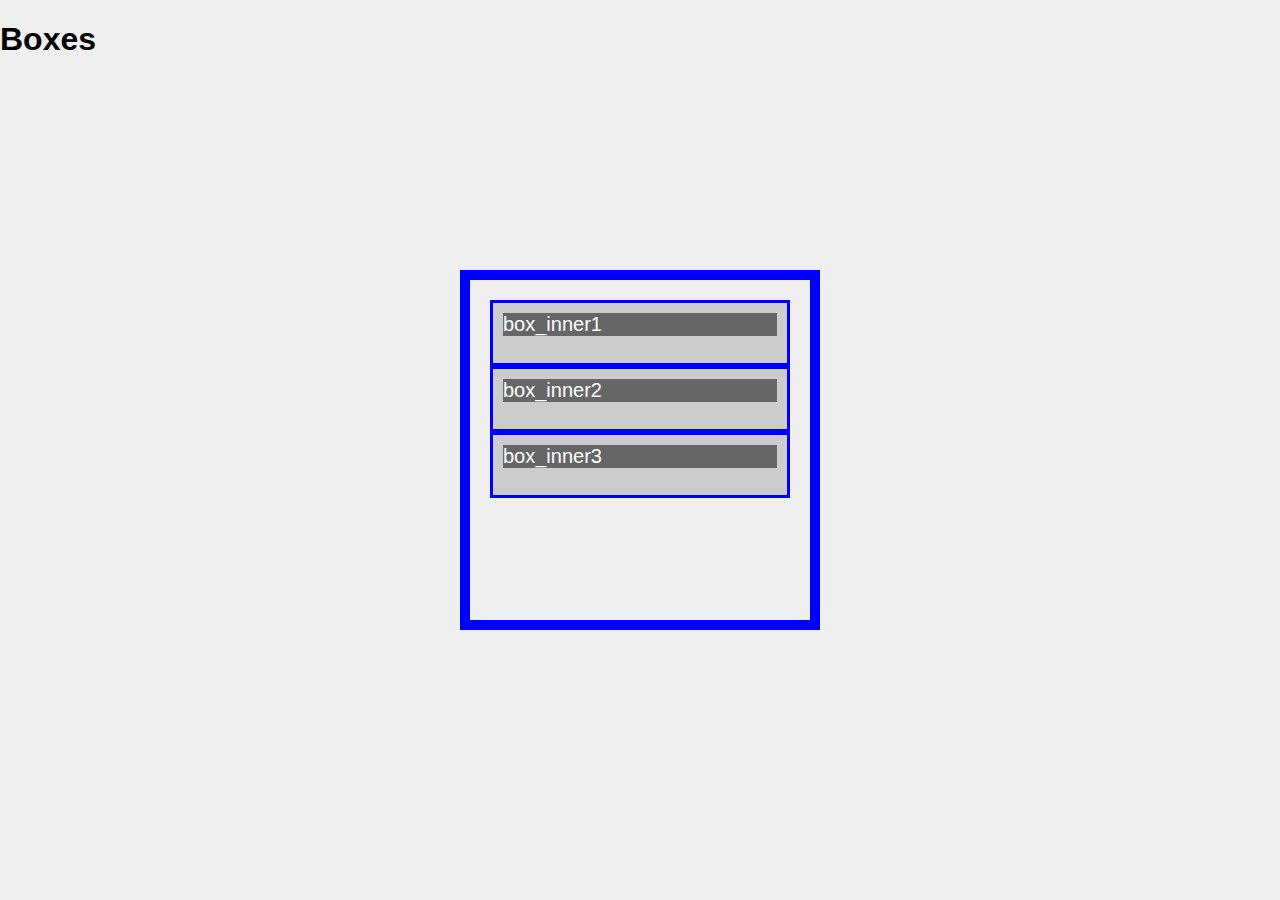
<file: boxes/index.html>
<!DOCTYPE html>
<html lang="ko">

<head>
    <meta charset="UTF-8">
    <meta name="viewport" content="width=device-width, initial-scale=1.0">
    <meta http-equiv="X-UA-Compatible" content="ie=edge">
    <title>Boxes</title>
    <link rel="stylesheet" href="css/index.css">
</head>

<body>

    <h1>Boxes</h1>
    <div class="box">
        <div class="box_inner">
            <div class="bi_title">box_inner1</div>
        </div>
        <div class="box_inner">
            <div class="bi_title">box_inner2</div>
        </div>
        <div class="box_inner">
            <div class="bi_title">box_inner3</div>
        </div>
    </div>
</body>

</html>
</file>
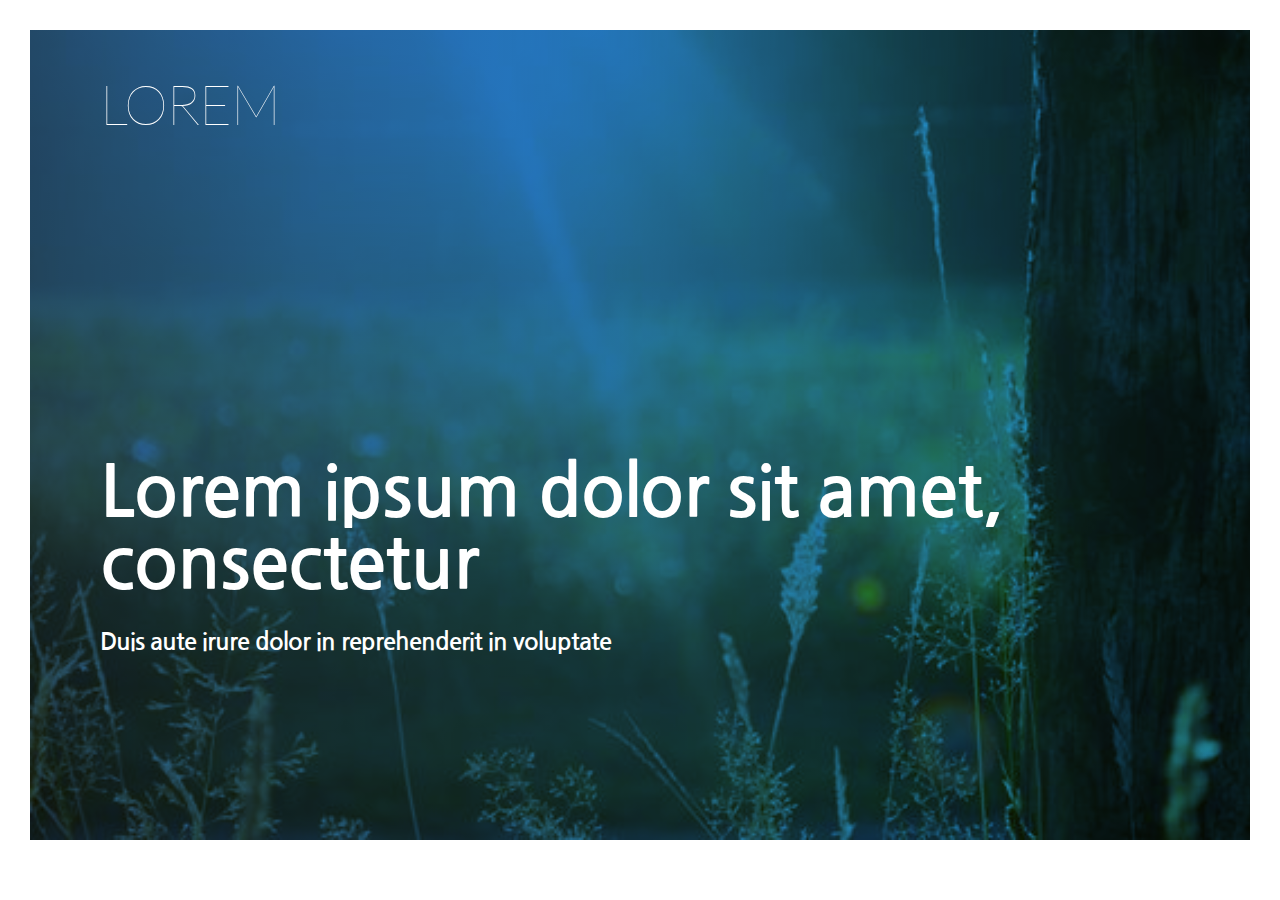
<file: lorem/index.html>
<!DOCTYPE html>
<html lang="ko">
<head>
    <meta charset="UTF-8">
    <meta name="viewport" content="width=device-width, initial-scale=1.0">
    <meta http-equiv="X-UA-Compatible" content="ie=edge">
    <title>Lorem</title>
    <link rel="stylesheet" href="css/index.css">
</head>
<body>
    <header>
        <div id="logo_text">Lorem</div>
        <div id="header_text">
            <div id="header_text_main">
                Lorem ipsum dolor sit amet, <br>consectetur
            </div>
            <div id="header_text_sub">
                Duis aute irure dolor in reprehenderit in voluptate
            </div>
        </div>
    </header>
</body>
</html>
</file>
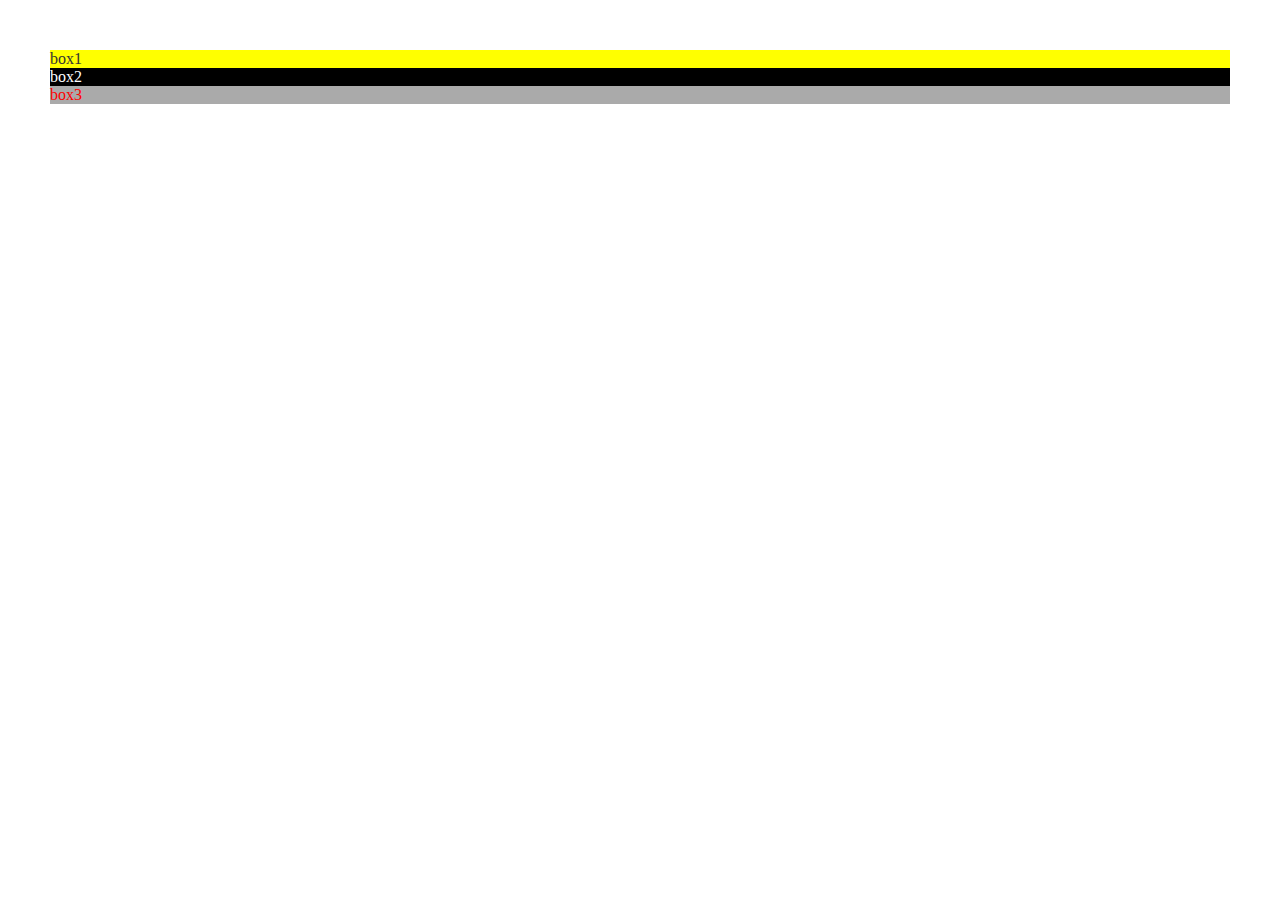
<file: if.html>
<!DOCTYPE html>
<html lang="ko">
<head>
    <meta charset="UTF-8">
    <meta name="viewport" content="width=device-width, initial-scale=1.0">
    <meta http-equiv="X-UA-Compatible" content="ie=edge">
    <title>Document</title>
    <link rel="stylesheet" href="css/if.css">
</head>
<body>
    <div id="box1">box1</div>
    <div id="box2">box2</div>
    <div id="box3">box3</div>
</body>
</html>
</file>
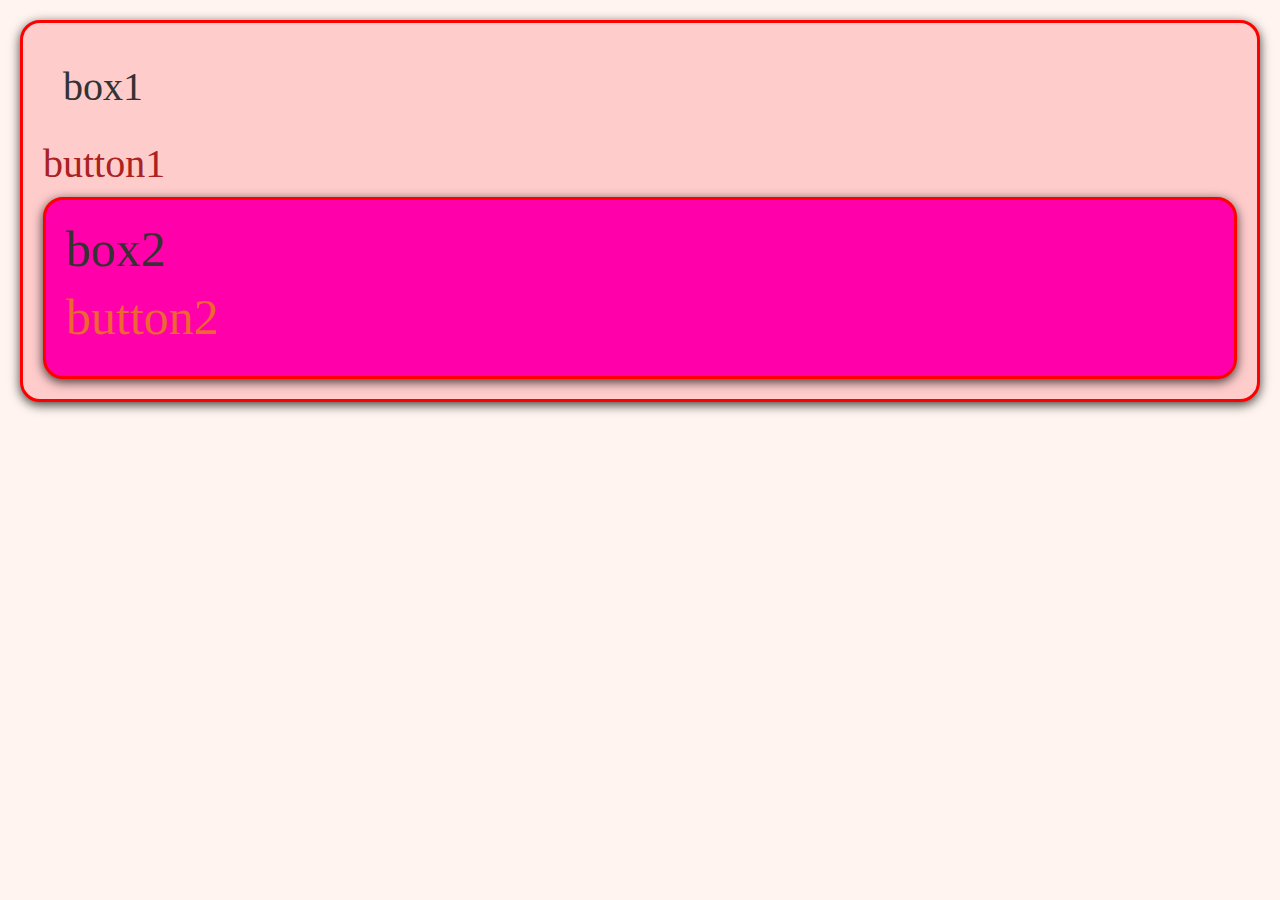
<file: sass-basics.html>
<!DOCTYPE html>
<html lang="en">
<head>
    <meta charset="UTF-8">
    <meta name="viewport" content="width=device-width, initial-scale=1.0">
    <meta http-equiv="X-UA-Compatible" content="ie=edge">
    <title>Document</title>
    <link rel="stylesheet" href="css/sass-basics.css">
</head>
<body>
    <div id="box1">
        <div id="box_title">box1</div>
        <a href="#">button1</a>
        <div id="box2">
            box2<br>
            <a href="#">button2</a>
        </div>
    </div>
</body>
</html>
</file>
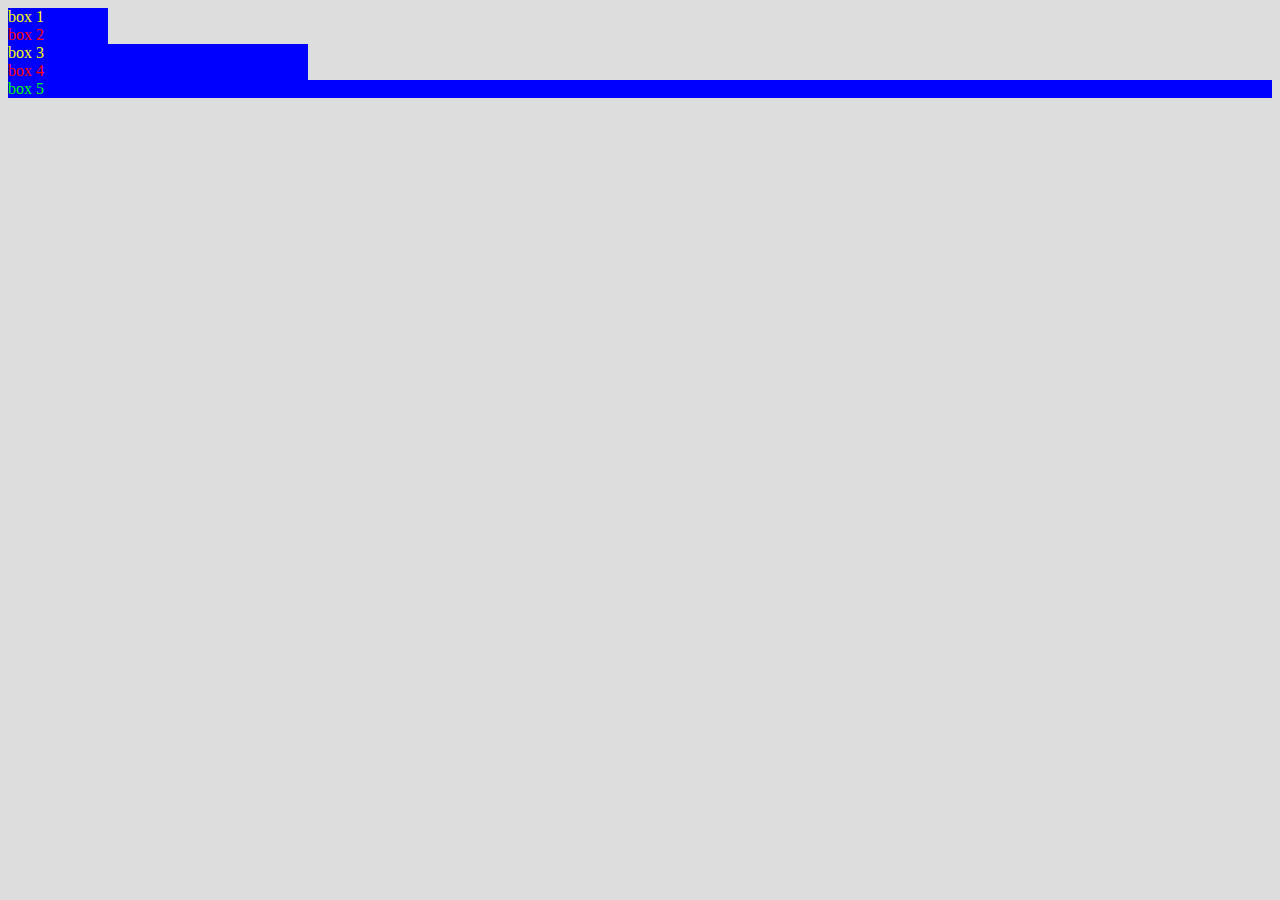
<file: vars.html>
<!DOCTYPE html>
<html lang="ko">
<head>
    <meta charset="UTF-8">
    <meta name="viewport" content="width=device-width, initial-scale=1.0">
    <meta http-equiv="X-UA-Compatible" content="ie=edge">
    <title>Document</title>
    <link rel="stylesheet" href="css/vars.css">
</head>
<body>
    <div id="box1">box 1</div>
    <div id="box2">box 2</div>
    <div id="box3">box 3</div>
    <div id="box4">box 4</div>
    <div id="box5">box 5</div>
</body>
</html>
</file>
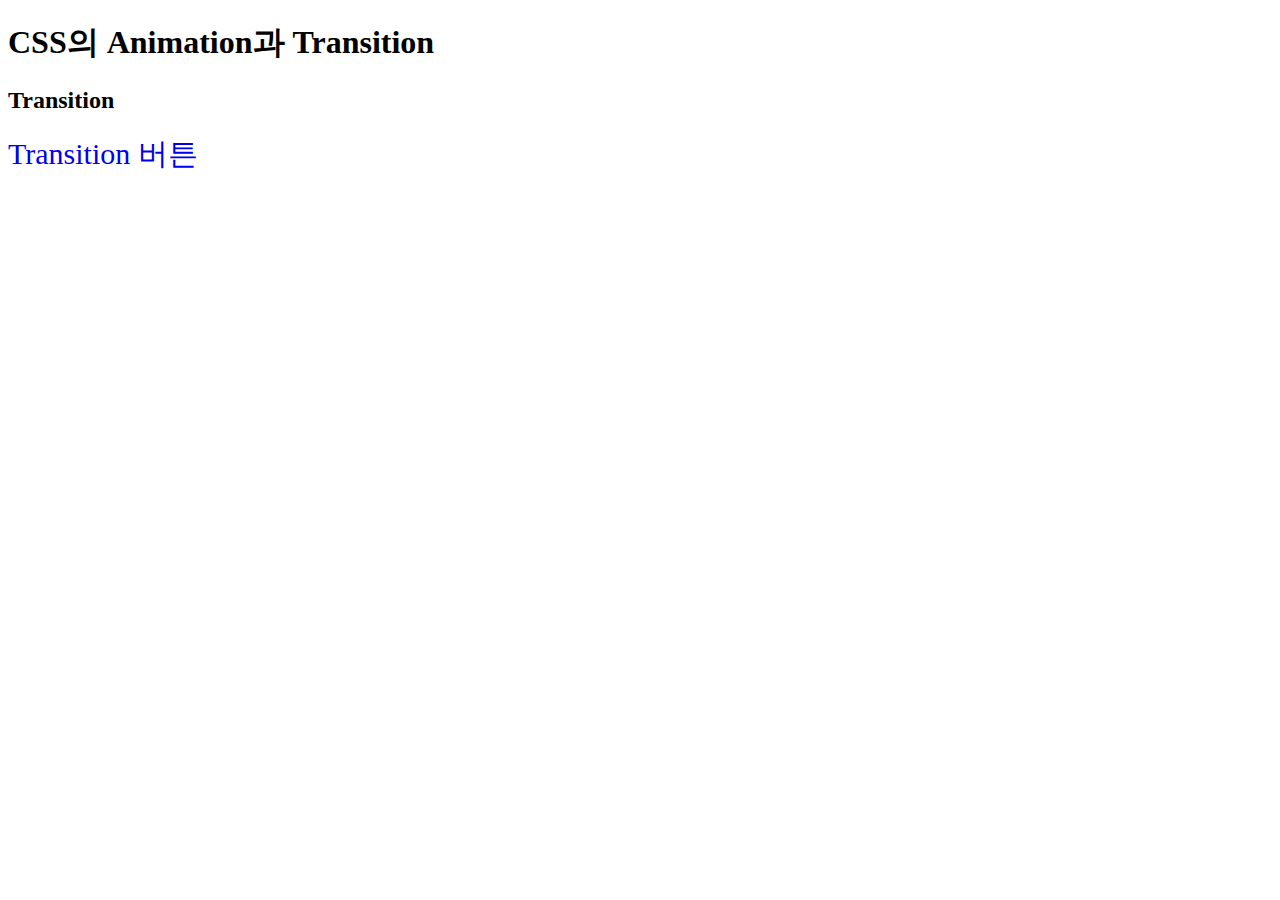
<file: lorem/_playground/anim_trans.html>
<!DOCTYPE html>
<html lang="ko">
<head>
    <meta charset="UTF-8">
    <meta name="viewport" content="width=device-width, initial-scale=1.0">
    <meta http-equiv="X-UA-Compatible" content="ie=edge">
    <title>Document</title>
    <link rel="stylesheet" href="css/anim_trans.css">
</head>
<body>
    <h1>CSS의 Animation과 Transition</h1>
    <h2>Transition</h2>
    <a href="#" class="btn">Transition 버튼</a>
</body>
</html>
</file>
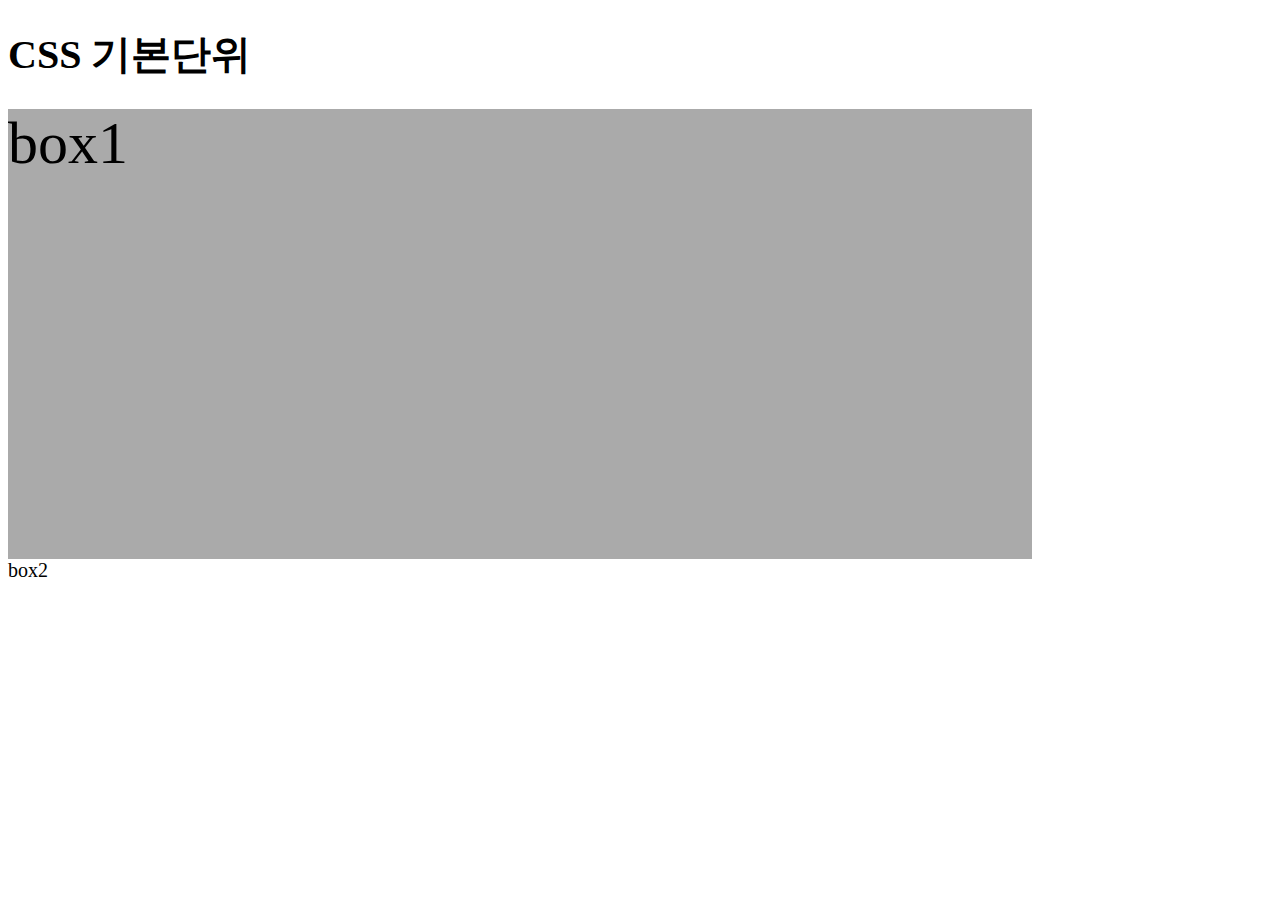
<file: lorem/_playground/unit.html>
<!DOCTYPE html>
<html lang="ko">
<head>
    <meta charset="UTF-8">
    <meta name="viewport" content="width=device-width, initial-scale=1.0">
    <meta http-equiv="X-UA-Compatible" content="ie=edge">
    <title>Document</title>
    <link rel="stylesheet" href="css/unit.css">
</head>
<body>
    <h1>CSS 기본단위</h1>
    <div id="box1">box1</div>
    <div id="box2">box2</div>
</body>
</html>
</file>
<file: boxes/css/index.css>
body {
  margin: 0;
  background-color: #efefef;
  font-family: sans-serif;
}

.box {
  width: 300px;
  height: 300px;
  padding: 20px;
  position: absolute;
  left: 50%;
  top: 50%;
  -webkit-transform: translate(-50%, -50%);
          transform: translate(-50%, -50%);
}

.box, .box_inner {
  border: 3px solid #fff;
  border-color: #00f;
}

@media screen and (max-width: 600px) {
  .box {
    border: none;
  }
}

@media screen and (min-width: 601px) and (max-width: 899px) {
  .box {
    border: 2px solid #00f;
  }
}

@media screen and (min-width: 1201px) {
  .box {
    border: 10px solid #00f;
  }
}

.box_inner {
  width: initial;
  height: 40px;
  padding: 10px;
  background-color: #ccc;
}

.box .bi_title {
  font-size: 20px;
  color: #fff;
  background-color: rgba(0, 0, 0, 0.5);
}
/*# sourceMappingURL=index.css.map */
</file>
<file: lorem/css/index.css>
@import url("https://fonts.googleapis.com/css?family=Lato:100,300|Nanum+Gothic");
* {
  margin: 0;
  padding: 0;
  -webkit-box-sizing: border-box;
          box-sizing: border-box;
}

html {
  font-size: 62.5%;
}

body {
  padding: 3rem;
  font-family: 'Nanum Gothic', sans-serif;
}

@-webkit-keyframes moveInLeft {
  0% {
    opacity: .1;
    -webkit-transform: translateX(-8rem);
            transform: translateX(-8rem);
  }
  80% {
    -webkit-transform: translateX(1rem);
            transform: translateX(1rem);
  }
  100% {
    opacity: 1;
    -webkit-transform: translate(0);
            transform: translate(0);
  }
}

@keyframes moveInLeft {
  0% {
    opacity: .1;
    -webkit-transform: translateX(-8rem);
            transform: translateX(-8rem);
  }
  80% {
    -webkit-transform: translateX(1rem);
            transform: translateX(1rem);
  }
  100% {
    opacity: 1;
    -webkit-transform: translate(0);
            transform: translate(0);
  }
}

@-webkit-keyframes moveInRight {
  0% {
    opacity: .1;
    -webkit-transform: translateX(10rem);
            transform: translateX(10rem);
  }
  80% {
    -webkit-transform: translateX(-1rem);
            transform: translateX(-1rem);
  }
  100% {
    opacity: 1;
    -webkit-transform: translate(0);
            transform: translate(0);
  }
}

@keyframes moveInRight {
  0% {
    opacity: .1;
    -webkit-transform: translateX(10rem);
            transform: translateX(10rem);
  }
  80% {
    -webkit-transform: translateX(-1rem);
            transform: translateX(-1rem);
  }
  100% {
    opacity: 1;
    -webkit-transform: translate(0);
            transform: translate(0);
  }
}

header {
  width: 100%;
  height: 90vh;
  background-image: -webkit-gradient(linear, left top, right top, from(#285a91), to(#1f9cfd)), url(../img/360.jpg);
  background-image: linear-gradient(to right, #285a91 0%, #1f9cfd 100%), url(../img/360.jpg);
  background-repeat: no-repeat;
  background-size: cover;
  background-blend-mode: multiply;
  position: relative;
}

header #logo_text {
  position: absolute;
  left: 7rem;
  top: 4rem;
  font-size: 5.6rem;
  text-transform: uppercase;
  font-family: 'Lato', sans-serif;
  font-weight: 100;
  color: #fff;
  letter-spacing: -.1rem;
  -webkit-animation-name: moveInLeft;
          animation-name: moveInLeft;
  -webkit-animation-duration: 1s;
          animation-duration: 1s;
  -webkit-animation-iteration-count: 5;
          animation-iteration-count: 5;
  -webkit-animation-delay: 2s;
          animation-delay: 2s;
  -webkit-animation-fill-mode: backwards;
          animation-fill-mode: backwards;
}

header #header_text {
  position: absolute;
  left: 7rem;
  bottom: 23%;
  color: #fff;
  letter-spacing: -.1rem;
  font-weight: 700;
}

header #header_text_main {
  font-size: 7.2rem;
  line-height: 7.2rem;
  -webkit-animation-name: moveInRight;
          animation-name: moveInRight;
  -webkit-animation-duration: 1s;
          animation-duration: 1s;
  -webkit-animation-delay: 1s;
          animation-delay: 1s;
  -webkit-animation-fill-mode: backwards;
          animation-fill-mode: backwards;
}

header #header_text_sub {
  margin-top: 3rem;
  font-size: 2.4rem;
  -webkit-animation-name: moveInLeft;
          animation-name: moveInLeft;
  -webkit-animation-duration: 1s;
          animation-duration: 1s;
  -webkit-animation-delay: 2s;
          animation-delay: 2s;
  -webkit-animation-fill-mode: backwards;
          animation-fill-mode: backwards;
}
/*# sourceMappingURL=index.css.map */
</file>
<file: css/if.css>
body {
  margin: 50px;
}

#box1 {
  color: #333;
  background-color: #ff0;
}

#box2 {
  color: #fff;
  background-color: #000;
}

#box3 {
  color: #f00;
  background-color: #aaa;
}
/*# sourceMappingURL=if.css.map */
</file>
<file: css/sass-basics.css>
@charset "UTF-8";
/*
주석 컴파일링 됨
*/
#box1, #box1 #box2 {
  border-radius: 20px;
  border: 3px solid #f00;
  -webkit-box-shadow: 0px 3px 11px 0px rgba(0, 0, 0, 0.75);
          box-shadow: 0px 3px 11px 0px rgba(0, 0, 0, 0.75);
}

html {
  font-size: 18px;
}

body {
  margin: 20px;
  background-color: #fff4ef;
}

div {
  color: #333;
  padding: 20px;
}

a {
  display: inline-block;
  margin: 10px 0;
}

#box1 {
  font-size: 40px;
  background-color: #ffcccc;
}

#box1:hover {
  background-color: #ccc;
}

#box1, #box1_title {
  border-radius: 20px;
  border: 3px solid #f00;
}

#box1_title {
  font-style: italic;
  text-decoration: underline;
}

#box1 > a {
  color: #a22;
  text-decoration: none;
}

#box1 > a:hover {
  color: #000;
  text-decoration: underline;
}

@media screen and (max-width: 500px) {
  #box1 > a:hover {
    background-color: #999;
  }
}

@media screen and (max-width: 500px) {
  #box1 {
    font-size: 14px;
  }
}

@media screen and (min-width: 501px) and (max-width: 900px) {
  #box1 {
    font-size: 24px;
  }
}

#box1 #box2 {
  font-size: 50px;
  background-color: #ff00aa;
}

#box1 #box2 > a {
  color: #ee6633;
  text-decoration: none;
}

#box1 #box2 > a:hover {
  color: #a22;
  text-decoration: underline;
}
/*# sourceMappingURL=sass-basics.css.map */
</file>
<file: css/vars.css>
body {
  background-color: #ddd;
}

#box1 {
  color: #ff0;
  background-color: #00f;
  width: 100px;
}

#box2 {
  color: #f00;
  background-color: #00f;
  width: 100px;
}

#box3 {
  color: #ff0;
  background-color: #00f;
  width: 300px;
}

#box4 {
  color: #f00;
  background-color: #00f;
  width: 300px;
}

#box5 {
  color: #0f0;
  background-color: #00f;
}
/*# sourceMappingURL=vars.css.map */
</file>
<file: lorem/_playground/css/anim_trans.css>
.btn {
  font-size: 30px;
  text-decoration: none;
  -webkit-transition: all 5s;
  transition: all 5s;
}

.btn:hover {
  font-size: 50px;
  text-decoration: underline;
  opacity: .2;
}

@-webkit-keyframes anim1 {
  0% {
    -webkit-transform: translate(x, y);
            transform: translate(x, y);
  }
}

@keyframes anim1 {
  0% {
    -webkit-transform: translate(x, y);
            transform: translate(x, y);
  }
}

#box1 {
  -webkit-animation-name: anim1;
          animation-name: anim1;
  -webkit-animation-duration: 5s;
          animation-duration: 5s;
}
/*# sourceMappingURL=anim_trans.css.map */
</file>
<file: lorem/_playground/css/unit.css>
html {
  font-size: 20px;
}

#box1 {
  width: 80vw;
  height: 50vh;
  font-size: 3rem;
  background-color: #aaa;
}
/*# sourceMappingURL=unit.css.map */
</file>
